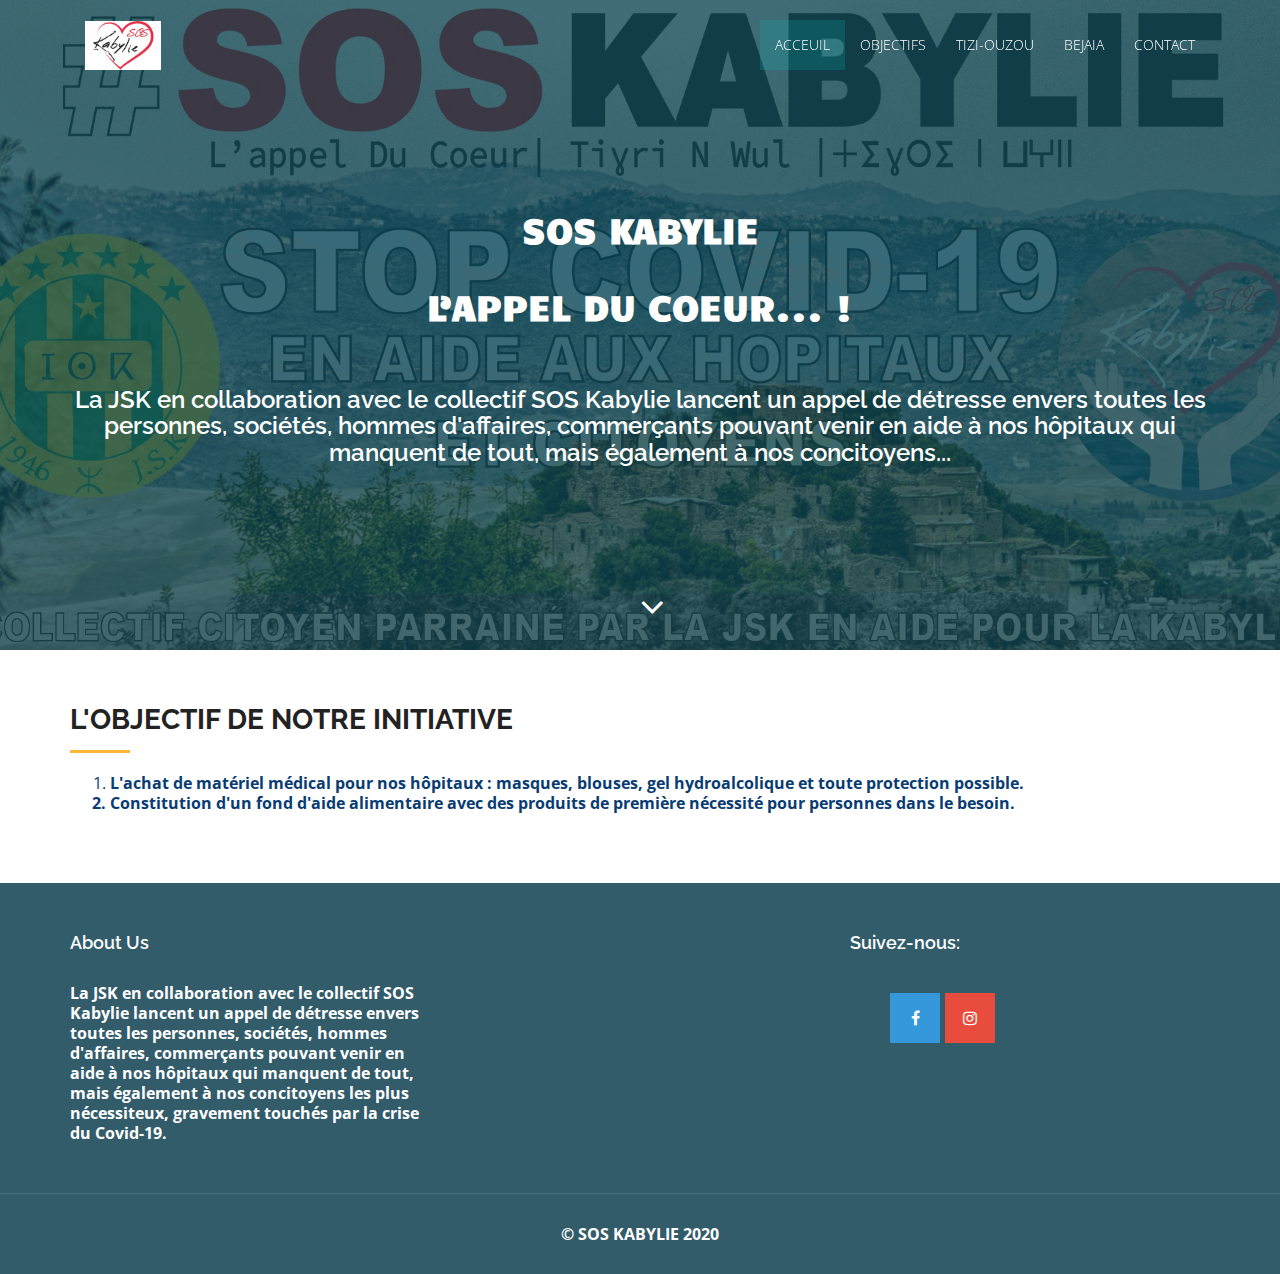
<file: index.html>
<!DOCTYPE html>
<html lang="en">

<head>
  <meta charset="utf-8">
  <meta name="viewport" content="width=device-width, initial-scale=1">
  <title>Medilab Free Bootstrap HTML5 Template</title>
  <meta name="description" content="Free Bootstrap Theme by BootstrapMade.com">
  <meta name="keywords" content="free website templates, free bootstrap themes, free template, free bootstrap, free website template">

  <link rel="stylesheet" type="text/css" href="https://fonts.googleapis.com/css?family=Open+Sans|Raleway|Candal">
  <link rel="stylesheet" type="text/css" href="css/font-awesome.min.css">
  <link rel="stylesheet" type="text/css" href="css/bootstrap.min.css">
  <link rel="stylesheet" type="text/css" href="css/style.css">
  <!-- =======================================================
    Theme Name: Sos kab
    Theme URL: https://bootstrapmade.com/medilab-free-medical-bootstrap-theme/
    Author: Juba Agoun PhD student @ university of lyon

  ======================================================= -->
</head>

<body id="myPage" data-spy="scroll" data-target=".navbar" data-offset="60">
  <!--banner-->
  <section id="banner" class="banner">
    <div class="bg-color">
      <nav class="navbar navbar-default navbar-fixed-top">
        <div class="container">
          <div class="col-md-12">
            <div class="navbar-header">
              <button type="button" class="navbar-toggle" data-toggle="collapse" data-target="#myNavbar">
				        <span class="icon-bar"></span>
				        <span class="icon-bar"></span>
				        <span class="icon-bar"></span>
				      </button>
              <a class="navbar-brand" href="#">
                <img src="img/logo-sos-kab-01-01.png" class="img-responsive" style="max-width: 63%; width: 140px; margin-top: -16px;">
              </a>
            </div>
            <div class="collapse navbar-collapse navbar-right" id="myNavbar">
              <ul class="nav navbar-nav">
                <li class="active"><a href="#banner">Acceuil</a></li>
                <li class="active"><a href="#st-service">Objectifs</a><li>
                <!--<li class=""><a href="#service">Services</a></li>-->
                <li class=""><a href="#tizi">TIZI-OUZOU</a></li>
                <!--<li class=""><a href="#testimonial">Testimonial</a></li>-->
                <li class=""><a href="#bejaia">BEJAIA</a></li>
                <li class=""><a href="#contact">CONTACT</a></li>
              </ul>
            </div>
          </div>
        </div>
      </nav>
      <div class="container">
        <div class="row">
          <div class="banner-info">

            <div class="banner-text text-center">
              <h1 class="white"> SOS KABYLIE <br>  <br> L’appel Du Coeur... !  </h1>
            </div>

            <div class="banner-text text-center">
              <!--<h1 class="white">Healthcare at your desk!!</h1>-->
              <h3 class="white"> <br>La JSK en collaboration avec le collectif SOS Kabylie lancent un appel de détresse envers toutes les personnes, sociétés, hommes d'affaires, commerçants pouvant venir en aide à nos hôpitaux qui manquent de tout, mais également à nos concitoyens...</h3>
              <!--<a href="#contact" class="btn btn-appoint">Make an Appointment.</a>-->
            </div>
            <div class="overlay-detail text-center">
              <a href="#st-service"><i class="fa fa-angle-down"></i></a>
            </div>
          </div>
        </div>
      </div>
    </div>
  </section>
  <!--/ banner-->
  <!--service-->
  <section id="st-service" class="section-padding">
    <div class="container">
      <div class="row">
        <div class="col-md-12">
          <h2 class="ser-title"> L'objectif de notre initiative  </h2>
          <hr class="botm-line">
          <ol style="color:#083c73;">
            <li> <b>L'achat de matériel médical pour nos hôpitaux : masques, blouses, gel hydroalcolique et toute protection possible.</li>
            <li> <b>Constitution d'un fond d'aide alimentaire avec des produits de première nécessité pour personnes dans le besoin. </li>

          </ol>
        </div>
        <!--
        <div class="col-md-4 col-sm-4">
          <div class="service-info">
            <div class="icon">
              <i class="fa fa-stethoscope"></i>
            </div>
            <div class="icon-info">
              <h4>24 Hour Support</h4>
              <p>Lorem ipsum dolor sit amet, consectetur adipisicing elit, sed do eiusmod tempor incididunt ut labore et dolore magna aliqua.</p>
            </div>
          </div>
          <div class="service-info">
            <div class="icon">
              <i class="fa fa-ambulance"></i>
            </div>
            <div class="icon-info">
              <h4>Emergency Services</h4>
              <p>Lorem ipsum dolor sit amet, consectetur adipisicing elit, sed do eiusmod tempor incididunt ut labore et dolore magna aliqua.</p>
            </div>
          </div>
        </div>
        <div class="col-md-4 col-sm-4">
          <div class="service-info">
            <div class="icon">
              <i class="fa fa-user-md"></i>
            </div>
            <div class="icon-info">
              <h4>Medical Counseling</h4>
              <p>Lorem ipsum dolor sit amet, consectetur adipisicing elit, sed do eiusmod tempor incididunt ut labore et dolore magna aliqua.</p>
            </div>
          </div>
          <div class="service-info">
            <div class="icon">
              <i class="fa fa-medkit"></i>
            </div>
            <div class="icon-info">
              <h4>Premium Healthcare</h4>
              <p>Lorem ipsum dolor sit amet, consectetur adipisicing elit, sed do eiusmod tempor incididunt ut labore et dolore magna aliqua.</p>
            </div>
          </div>
        </div>-->
      </div>
    </div>
  </section>

  <footer id="footer">
    <div class="top-footer">
      <div class="container">
        <div class="row">
          <div class="col-md-4 col-sm-4 marb20">
            <div class="ftr-tle">
              <h4 class="white no-padding">About Us</h4>
            </div>
            <div class="info-sec">
              <p>La JSK en collaboration avec le collectif SOS Kabylie lancent un appel de détresse envers toutes les personnes, sociétés, hommes d'affaires, commerçants pouvant venir en aide à nos hôpitaux qui manquent de tout, mais également à nos concitoyens les plus nécessiteux, gravement touchés par la crise du Covid-19.</p>
            </div>
          </div>
          <div class="col-md-4 col-sm-4 marb20">
            <!--<div class="ftr-tle">
              <h4 class="white no-padding">Quick Links</h4>
            </div>
            <div class="info-sec">
              <ul class="quick-info">
                <li><a href="index.html"><i class="fa fa-circle"></i>Home</a></li>
                <li><a href="#service"><i class="fa fa-circle"></i>Service</a></li>
                <li><a href="#contact"><i class="fa fa-circle"></i>Appointment</a></li>
              </ul>
            </div>-->
          </div>
          <div class="col-md-4 col-sm-4 marb20">
            <div class="ftr-tle">
              <h4 class="white no-padding">Suivez-nous:</h4>
            </div>
            <div class="info-sec" >
              <ul class="social-icon">
                <a href="https://www.facebook.com/Kabylie.sos/"> <li class="bglight-blue"> <i class="fa fa-facebook" ></i></li></a>
              <a href="https://www.instagram.com/soskabylie"><li class="bgred"><i class="fa fa-instagram"></i></li></a>
                <!--<li class="bgdark-blue"><i class="fa fa-linkedin"></i></li>
                <li class="bglight-blue"><i class="fa fa-twitter"></i></li>-->
              </ul>
            </div>
          </div>
        </div>
      </div>
    </div>

    <div class="footer-line">
      <div class="container">
        <div class="row">
          <div class="col-md-12 text-center">
            © SOS KABYLIE 2020
            <div class="credits">
              <!--
                All the links in the footer should remain intact.
                You can delete the links only if you purchased the pro version.
                Licensing information: https://bootstrapmade.com/license/
                Purchase the pro version with working PHP/AJAX contact form: https://bootstrapmade.com/buy/?theme=Medilab
              -->
              <!--Designed by <a href="https://bootstrapmade.com/">BootstrapMade.com</a>-->
            </div>
          </div>
        </div>
      </div>
    </div>
  </footer>
  <!--/ footer-->

  <script src="js/jquery.min.js"></script>
  <script src="js/jquery.easing.min.js"></script>
  <script src="js/bootstrap.min.js"></script>
  <script src="js/custom.js"></script>
  <script src="contactform/contactform.js"></script>

</body>

</html>
</file>
<file: css/style.css>
/*
    Theme Name: Medilab
    Theme URL: https://bootstrapmade.com/medilab-free-medical-bootstrap-theme/
    Author: BootstrapMade.com
    Author URL: https://bootstrapmade.com
*/

body {
	font-family: 'Open Sans', sans-serif;
	line-height: 20px;
	color: #999999;
	font-size: 300;
	font-size: 16px;
}

blockquote, q {
	quotes: none;
}
blockquote:before, blockquote:after,
q:before, q:after {
	content: '';
	content: none;
}
table {
	border-collapse: collapse;
	border-spacing: 0;
}
h1, h2, h3, h4, h5, h6
{
	font-family: 'Raleway', sans-serif;
	font-weight: 600;
	color: #222222;
}
a, a:hover, a:focus, a:active{
    outline: none;
}

.section-padding{
	padding: 60px 0px;

}
h2 {
    line-height: 20px;
    margin: 0;
    font-size: 28px;
    font-weight: 700;
    text-transform: uppercase;
}
hr.botm-line {
    height: 3px;
    width: 60px;
    background: #ffb737;
    position: relative;
    border: 0;
    margin: 20px 0 20px 0;
}

/***************************************
banner
***************************************/
.navbar {
    margin-bottom: 0px;
    border: 0px;
}
.navbar {
    border-radius: 0px;
}
.navbar-default {
    background-color: #fff;
    padding: 20px 0;
    transition: all 0.3s;
}
.navbar-default {
    background-color: transparent;
    border: 0px;
}
.navbar {
    border-radius: 0px;
}

.navbar-brand
{
	font-family: 'Chewy', cursive;
	font-size: 32px;
}

.navbar-brand img {
    padding-top: 2px;
    width: 120px !important;
}

.navbar-default .navbar-brand, .navbar-default .navbar-brand:hover, .navbar-default .navbar-brand:focus {
    color: #EA6045;
}

@media (max-width: 768px) {
	.navbar-collapse {
		background: rgba(28,74,90, 0.9);
	}
}

.top-nav-collapse {
    padding: 0;
    background: rgba(28,74,90, 0.9);
}

.white, .white:hover, .white:focus
{
	color: #fff;
	width: 100% !important;
}
.block
{
	display: block;
}
.navbar-default .navbar-nav > .active > a, .navbar-default .navbar-nav > .active > a:focus, .navbar-default .navbar-nav > .active > a:hover {
    color: #fff;
    text-transform: uppercase;
    background-color: rgba(12, 184, 182, 0.21);
}
.navbar-default .navbar-nav > li > a
{
	color: #fff;
	text-transform: uppercase;
	font-size: 14px;
	font-weight: 300;
}
.navbar-default .navbar-nav > li > a:hover, .navbar-default .navbar-nav > li > a:focus
{
	color: #fff;
    text-transform: uppercase;
    background-color: rgba(12, 184, 182, 0.21);
}
.affix {
    background-color: #ffffff !important;
}
.affix .navbar-nav > li > a:hover, .affix .navbar-nav > li > a:focus
{
    background-color: rgba(12, 184, 182) !important;
}
#banner{
	background: url('../img/banner-sos-kab.jpg') no-repeat center;
	background-size: cover;
	min-height: 650px;
	position: relative;
}
@media (max-width: 1024px){
  #banner{
    background-attachment: scroll;
  }
}
.bg-color{
	background-color: RGBA(13, 70, 83, 0.78);
	min-height: 650px;
}
.banner-info{
	padding-top: 190px;
}
.banner-logo img{
	display: inline-block;
}
.banner-text{
	color: #fff;
}
.banner-text h1{
	font-family: 'Candal', sans-serif;
	font-size: 35px;
	text-transform: uppercase;
	padding-bottom:15px;
}
.btn-appoint, .btn-appoint:hover, .btn-appoint:focus{
	margin-top: 30px;
	padding: 10px 20px;
	font-size: 12px;
	background-color: rgba(12, 184, 182, 0.91);
	border-radius: 3px;
	color: #fff;
}
.overlay-detail a i {
    text-align: center;
    position: absolute;
    bottom: 25px;
    font-size: 38px;
    color: #fff;
    margin: 0 auto;
}
.text-primary i{
    padding-top: 8px;
    display: inline-block;
}
/***************************************
services
***************************************/
.icon i{
	color: #0cb8b6;
	font-size: 45px;
	margin-bottom: 25px;
}
.service-info{
	margin-bottom: 20px;
}
.icon-info h4{
	padding-bottom: 15px;
}
.icon-info p{
	font-size: 15px !important;
}
/***************************************
cta-1
***************************************/
.schedule-tab {
	background-color: #0CB8B6;
	float: left;
}
.medi-info{
	border-right: 1px solid #fff;
}
.medi-info, .time-info{
	padding: 20px;
	color: #fff;
}
.medi-info h3, .time-info h3{
	padding-bottom: 16px;
	color: #fff;
	font-weight: 600;
}
.medi-info-btn, .medi-info-btn:hover, .medi-info-btn:focus {
    margin: 15px 0px 5px;
    display: inline-block;
    border: solid white 2px;
    padding: 3px 8px;
    font-size: 12px;
    color: #fff;
    font-weight: 400 !important;
    cursor: pointer;
}
td {
    border: 0px solid #ededed;
    border-top: 1px solid rgba(216, 216, 216, 0.5);
    padding: 6px 10px 6px 0;
}
.medi-info, .time-info{
    font-size: 14px;
}
/***************************************
about
***************************************/
#about{
    background-color: rgba(238, 238, 238, 0.15);
}
.lg-line{
	line-height: 1.4;
	font-size: 28px;
}
.more-features-box-text-icon {
    float: left;
    width: 40px;
    height: 40px;
    padding-top: 6px;
    background: #0cb8b6;
    -moz-border-radius: 50%;
    -webkit-border-radius: 50%;
    border-radius: 50%;
    color: #fff;
    text-align: center;
}
.more-features-box-text-description h3{
    padding-bottom: 15px;
}
.more-features-box-text-icon i {
    font-size: 18px;
    line-height: 26px;
}
.more-features-box-text-description{
	margin-left: 80px;
	margin-bottom: 35px;
}
.sec-para{
	padding-bottom: 10px;
}
/***************************************
doctor team
***************************************/
.thumbnail {
	border-radius: 0px;
}
.caption h3{
    padding-bottom: 5px;
}
.caption p{
    padding-bottom: 10px;
}
/***************************************
testimonial
***************************************/
#testimonial{
    background-color: #eee;
}
.testi-details {
    background: #fff;
    padding: 14px 24px;
    margin-bottom: 20px;
    box-shadow: 3px 3px 2px 0px rgba(0,0,0,0.18);
    position: relative;
}
.testi-info a {
    display: block;
    width: 50px;
    height: 50px;
    background-color: #fff;
    border-radius: 50%;
    float: left;
    margin-right: 10px;
}
.testi-info a img{
	border-radius: 50%;
}
.testi-info h3 {
    display: inline-block;
    line-height: 22px;
    font-weight: 600;
    color: #000;
    margin-top: 8px;
}
.testi-info h3 > span {
    display: block;
    line-height: 16px;
    font-weight: 400;
}
.testi-details::after {
    content: "";
    position: absolute;
    width: 0;
    height: 0;
    border-style: solid;
    border-color: transparent;
    border-left: 0;
    bottom: -40px;
    left: 56px;
    border-top-color: #fff;
    border-width: 20px;
}
.testi-details::before {
    content: '';
    position: absolute;
    transform: rotate(45deg);
    width: 0px;
    height: 0px;
    bottom: -30px;
    left: 45px;
    border-style: solid;
    border-width: 15px;
    border-color: transparent;
    z-index: -1;
    box-shadow: 3px -13px 5px 0px rgba(0, 0, 0, 0.18);
    border-left: 0;
}
/***************************************
cta -2
***************************************/
#cta-2{
	background-color: rgb(41, 48, 46);
}
.white{
	color: #fff;
}
.icon-play, .icon-play:hover, .icon-play:focus{
	background-color: #0CB8B6;
	padding: 5px 10px;
	color: #fff;
	text-decoration: none;
	padding: 5px 17px;
	margin-top: 26px;
	display: block;
}
.text-primary {
    color: #0cb8b6;
}
.icon-mar
{
	margin-right: 7px;
}
/***************************************
contact us
***************************************/
.space {
    margin-top: 40px;
}
.btn-form, .btn-form:hover, .btn-form:focus {
    background-color: #0cb8b6;
    color: #fff;
    border-radius: 0px;
    padding: 10px 20px;
}
.br-radius-zero {
    border-radius: 0px;
}
.form-control{
	height: 40px;
}

.validation {
    color: red;
    display:none;
    margin: 0 0 20px;
    font-weight:400;
    font-size:13px;
}

#sendmessage {
    color: green;
    border:1px solid green;
    display:none;
    text-align:center;
    padding:15px;
    font-weight:600;
    margin-bottom:15px;
}

#errormessage {
    color: red;
    display:none;
    border:1px solid red;
    text-align:center;
    padding:15px;
    font-weight:600;
    margin-bottom:15px;
}

#sendmessage.show, #errormessage.show, .show {
	display:block;
}


/***************************************
footer
***************************************/
#footer{
	background-color: #325C6A;
}
.ftr-tle {
    height: 50px;
}
.info-sec {
    color: #fff;
}
.quick-info li i {
    font-size: 8px;
    width: 15px;
    height: 15px;
    line-height: 15px;
    text-align: left;
}
.social-icon a{
	text-decoration: none;
	color : #ffffff; 
}
.social-icon li {
    float: left;
    width: 50px;
    height: 50px;
    line-height: 50px;
    text-align: center;
    margin-right: 5px;
		list-style-type: none;

}
.bglight-blue {
    background-color: #3498DB;
}
.bgred {
    background-color: #E74C3C;
}
.bgdark-blue {
    background-color: #2C3E50;
}
.bglight-blue {
    background-color: #3498DB;
}
.top-footer {
    padding: 40px 0px;
    border-bottom: 1px solid rgba(255, 255, 255, 0.12);
}
.footer-line {
    padding: 30px 0px;
    color: #fff;
}

.footer-line a {
    color: #0CB8B6;
}

.quick-info li a{
    color: #fff;
}
.site-link, .site-link:hover, .site-link:focus
{
    color: #0cb8b6;
    text-transform: none;
}
@media (min-width: 551px) and (max-width: 980px){

}
@media (min-width: 220px) and (max-width: 551px){
    .testi-info{
        margin-bottom: 20px;
    }
    .marb20{
        margin-top: 30px;
    }
    h2{
        font-size: 24px;
        line-height: 1.2;
    }
    .section-title{
        margin-bottom: 30px;
    }
    .medi-info {
    border: 0px;
    border-bottom: 1px solid #fff;
    }
    .service-info{
        margin-top: 20px;
        margin-bottom: 0px;
    }
    .caption h3 {
    font-size: 14px;
    }
    .caption p{
    font-size: 12px;
    padding-bottom: 5px;
    }
    .caption ul li a i{
        font-size: 14px;
    }
    .banner-text h1{
        font-size: 24px;
    }
}
</file>
